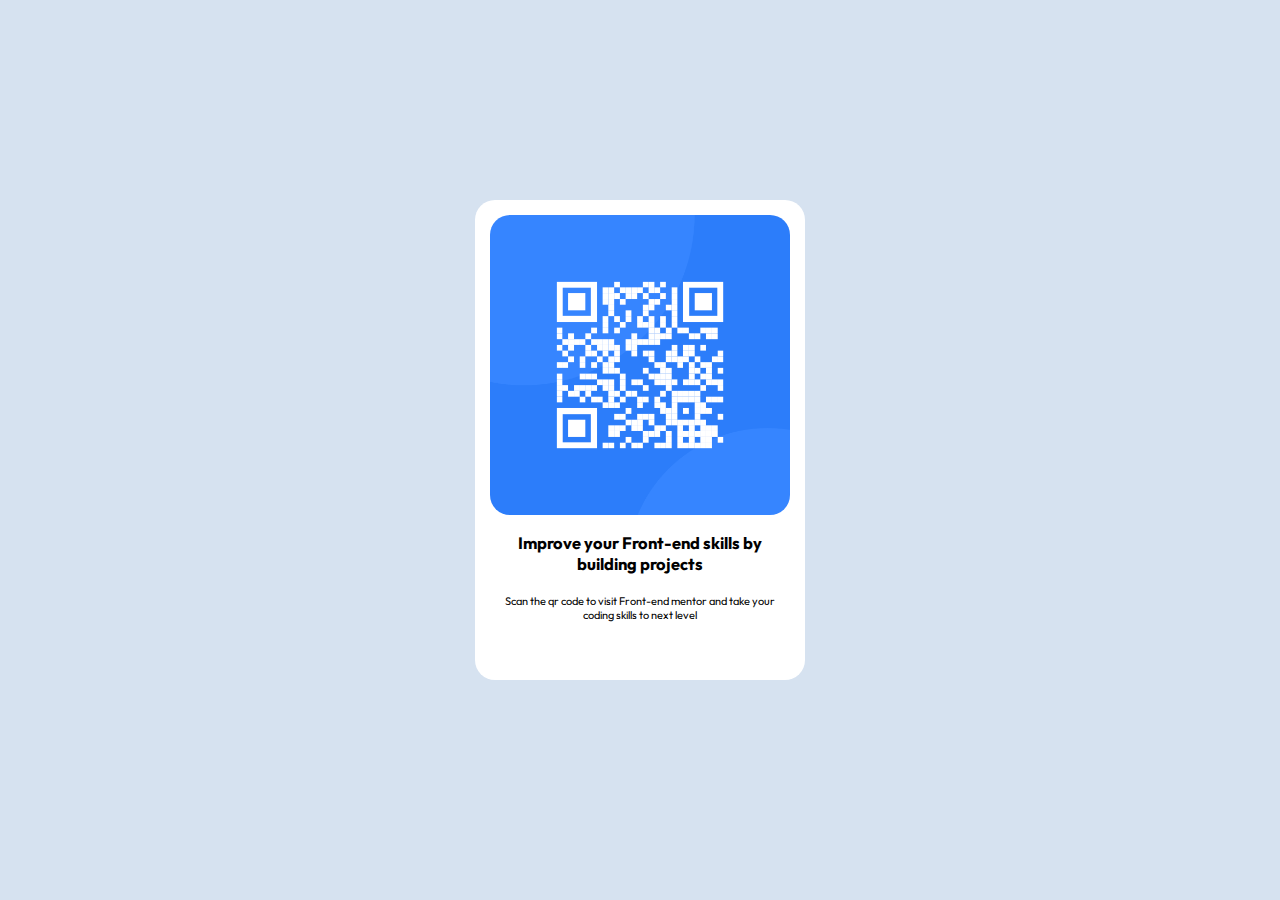
<file: index.html>
<!DOCTYPE html>
<html lang="en">
  <head>
    <meta charset="UTF-8" />
    <meta name="viewport" content="width=device-width, initial-scale=1.0" />
    <!-- displays site properly based on user's device -->

    <link
      rel="icon"
      type="image/png"
      sizes="32x32"
      href="./images/favicon-32x32.png"
    />

    <link rel="stylesheet" href="style.css" />
    <link rel="preconnect" href="https://fonts.googleapis.com" />
    <link rel="preconnect" href="https://fonts.gstatic.com" crossorigin />
    <link
      href="https://fonts.googleapis.com/css2?family=Outfit:wght@100..900&display=swap"
      rel="stylesheet"
    />

    <title>Frontend Mentor | QR code component</title>

    <!-- Feel free to remove these styles or customise in your own stylesheet 👍 -->
    <style>
      .attribution {
        font-size: 11px;
        text-align: center;
      }

      .attribution a {
        color: hsl(228, 45%, 44%);
      }
    </style>
  </head>

  <body>
    <div class="attribution">
      <div>
        <img class="qr" src="images/image-qr-code.png" alt="" />
        <div>
          <h2>Improve your Front-end skills by building projects</h2>
          <p>
            Scan the qr code to visit Front-end mentor and take your coding
            skills to next level
          </p>
        </div>
      </div>
    </div>
  </body>
</html>
</file>
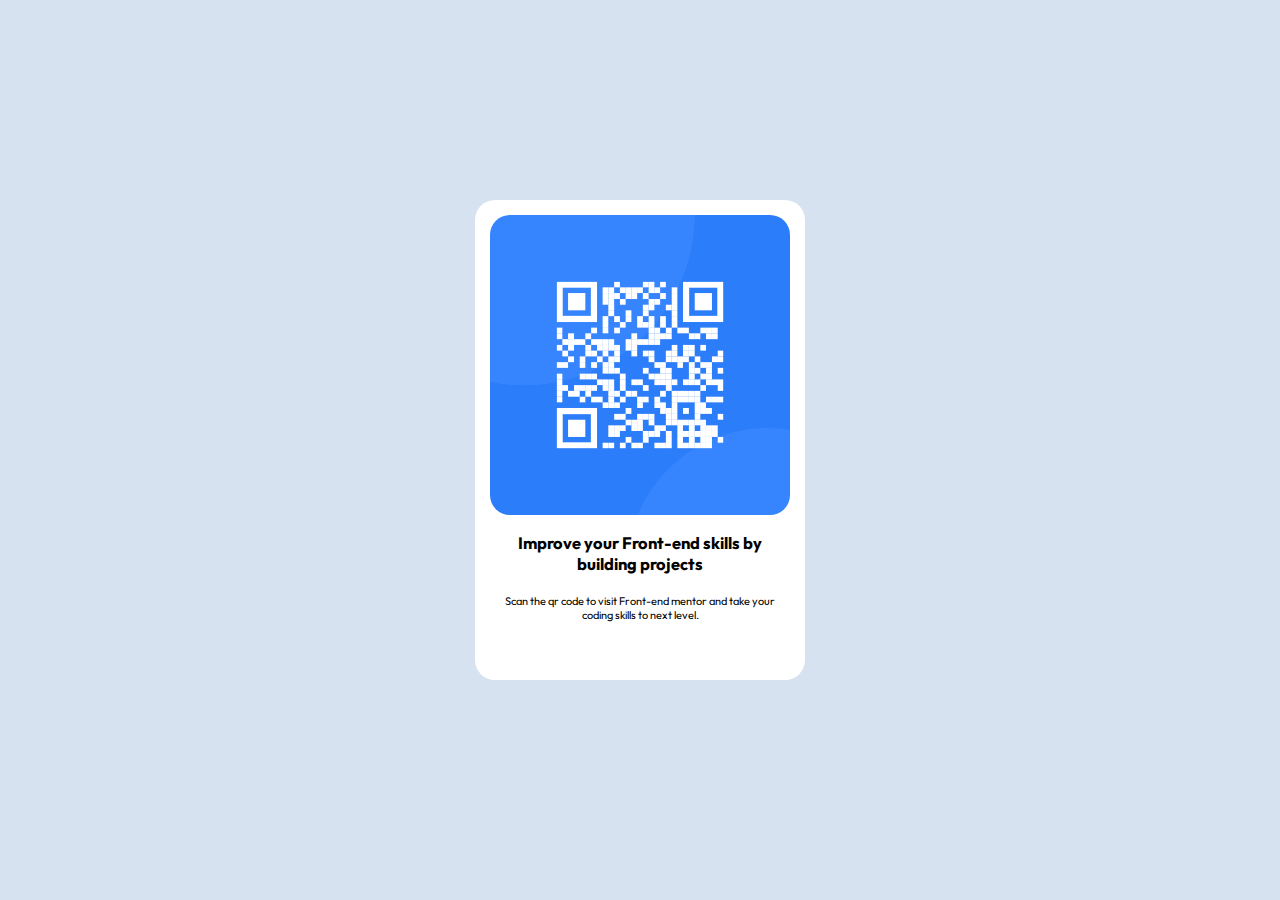
<file: CODIGO-QR-master/index.html>
<!DOCTYPE html>
<html lang="en">

<head>
  <meta charset="UTF-8" />
  <meta name="viewport" content="width=device-width, initial-scale=1.0" />
  <!-- displays site properly based on user's device -->

  <link rel="icon" type="image/png" sizes="32x32" href="./images/favicon-32x32.png" />

  <link rel="stylesheet" href="style.css" />
  <link rel="preconnect" href="https://fonts.googleapis.com" />
  <link rel="preconnect" href="https://fonts.gstatic.com" crossorigin />
  <link href="https://fonts.googleapis.com/css2?family=Outfit:wght@100..900&display=swap" rel="stylesheet" />

  <title>Frontend Mentor | QR code component</title>

  <!-- Feel free to remove these styles or customise in your own stylesheet 👍 -->
  <style>
    .attribution {
      font-size: 11px;
      text-align: center;
    }

    .attribution a {
      color: hsl(228, 45%, 44%);
    }
  </style>
</head>

<body>
  <div class="attribution">
    <div>
      <img class="qr" src="images/image-qr-code.png" alt="" />
      <div>
        <h2>Improve your Front-end skills by building projects</h2>
        <p>
          Scan the qr code to visit Front-end mentor and take your coding
          skills to next level.
        </p>
      </div>
    </div>
  </div>
</body>

</html>
</file>
<file: style.css>
body {
  font-size: 15px;
  font-family: "Outfit", sans-serif;
  background-color: hsl(212, 45%, 89%);
}

.qr {
  width: 300px;
  height: 300px;
  margin: 0 auto;
  border-radius: 20px;
}

.attribution {
  align-items: center;
  background-color: white;
  width: 300px;
  height: 450px;
  padding: 15px;
  border-radius: 20px;
  margin: auto;
  margin-top: 200px;
}

.attribution p {
  margin-top: 20px;
}
</file>
<file: CODIGO-QR-master/style.css>
body {
  font-size: 15px;
  font-family: "Outfit", sans-serif;
  background-color: hsl(212, 45%, 89%);
}

.qr {
  width: 300px;
  height: 300px;
  margin: 0 auto;
  border-radius: 20px;
}

.attribution {
  align-items: center;
  background-color: white;
  width: 300px;
  height: 450px;
  padding: 15px;
  border-radius: 20px;
  margin: auto;
  margin-top: 200px;
}

.attribution p {
  margin-top: 20px;
}
</file>
